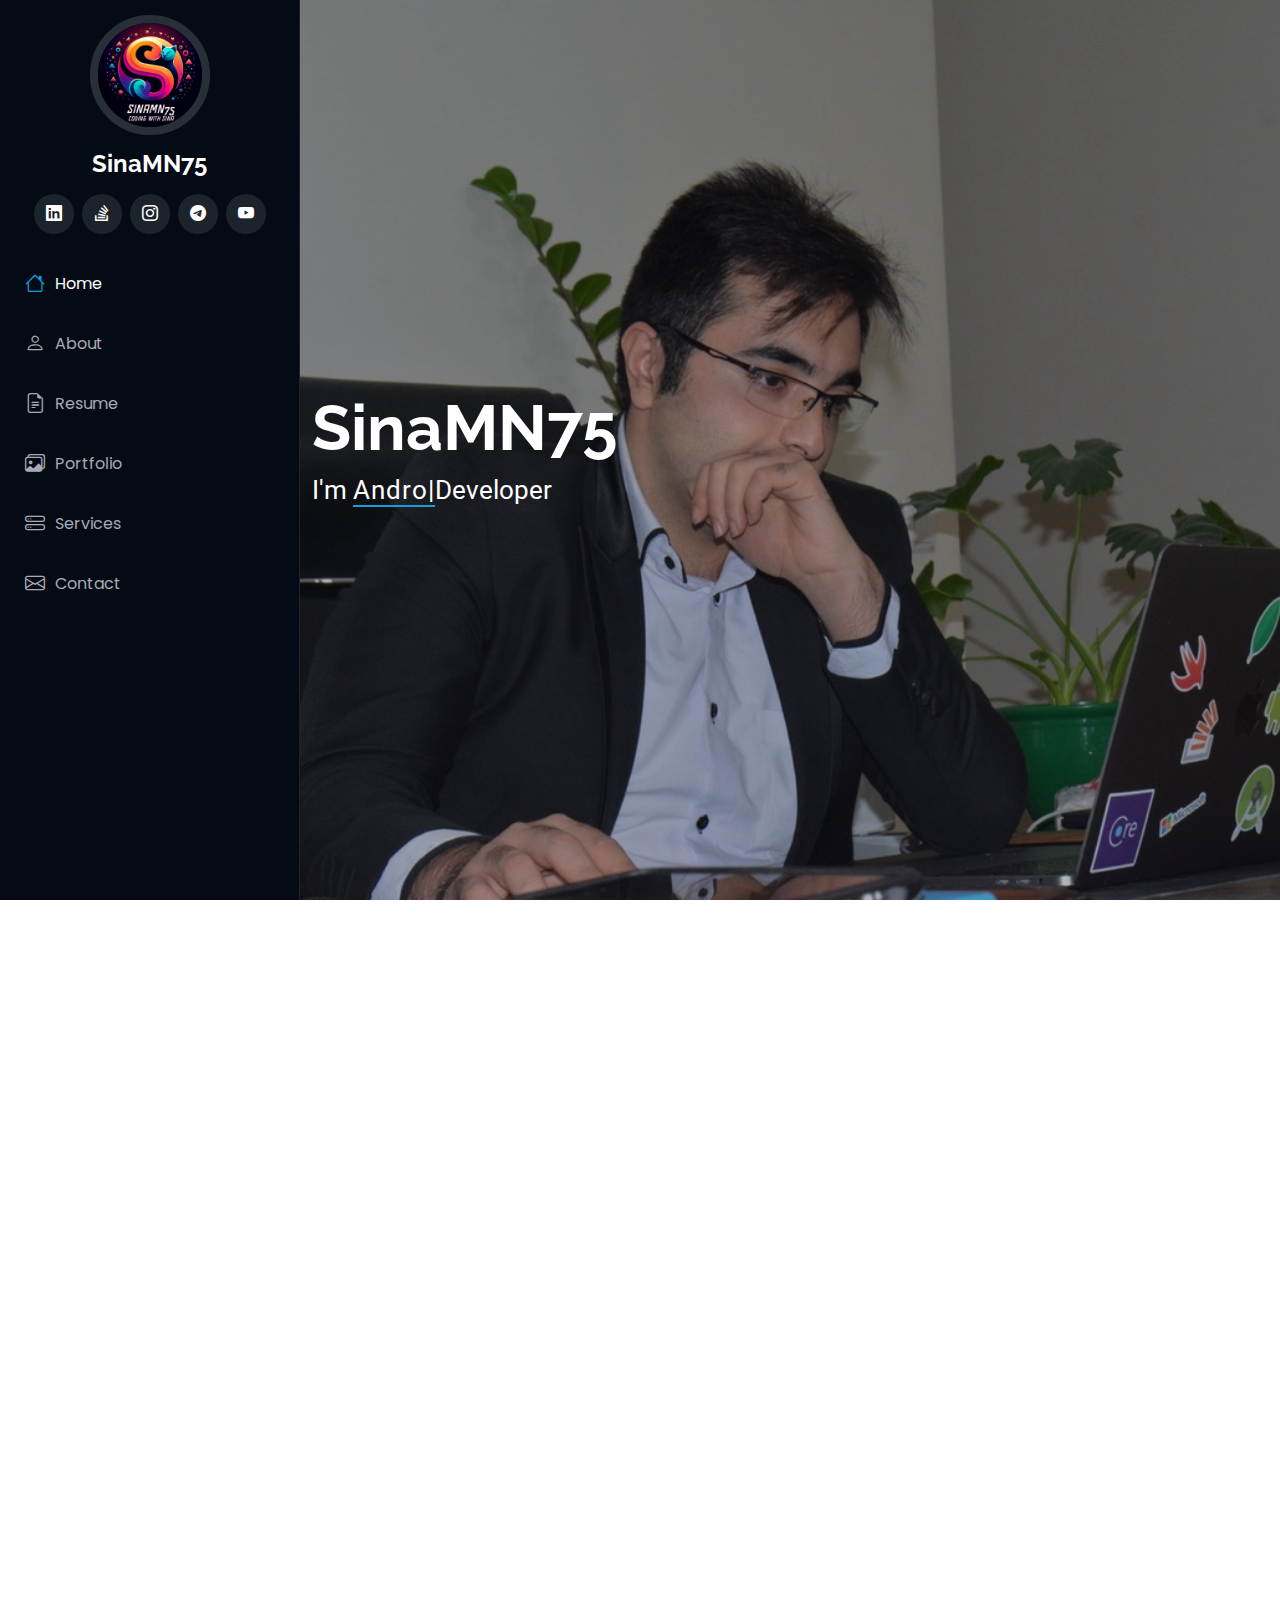
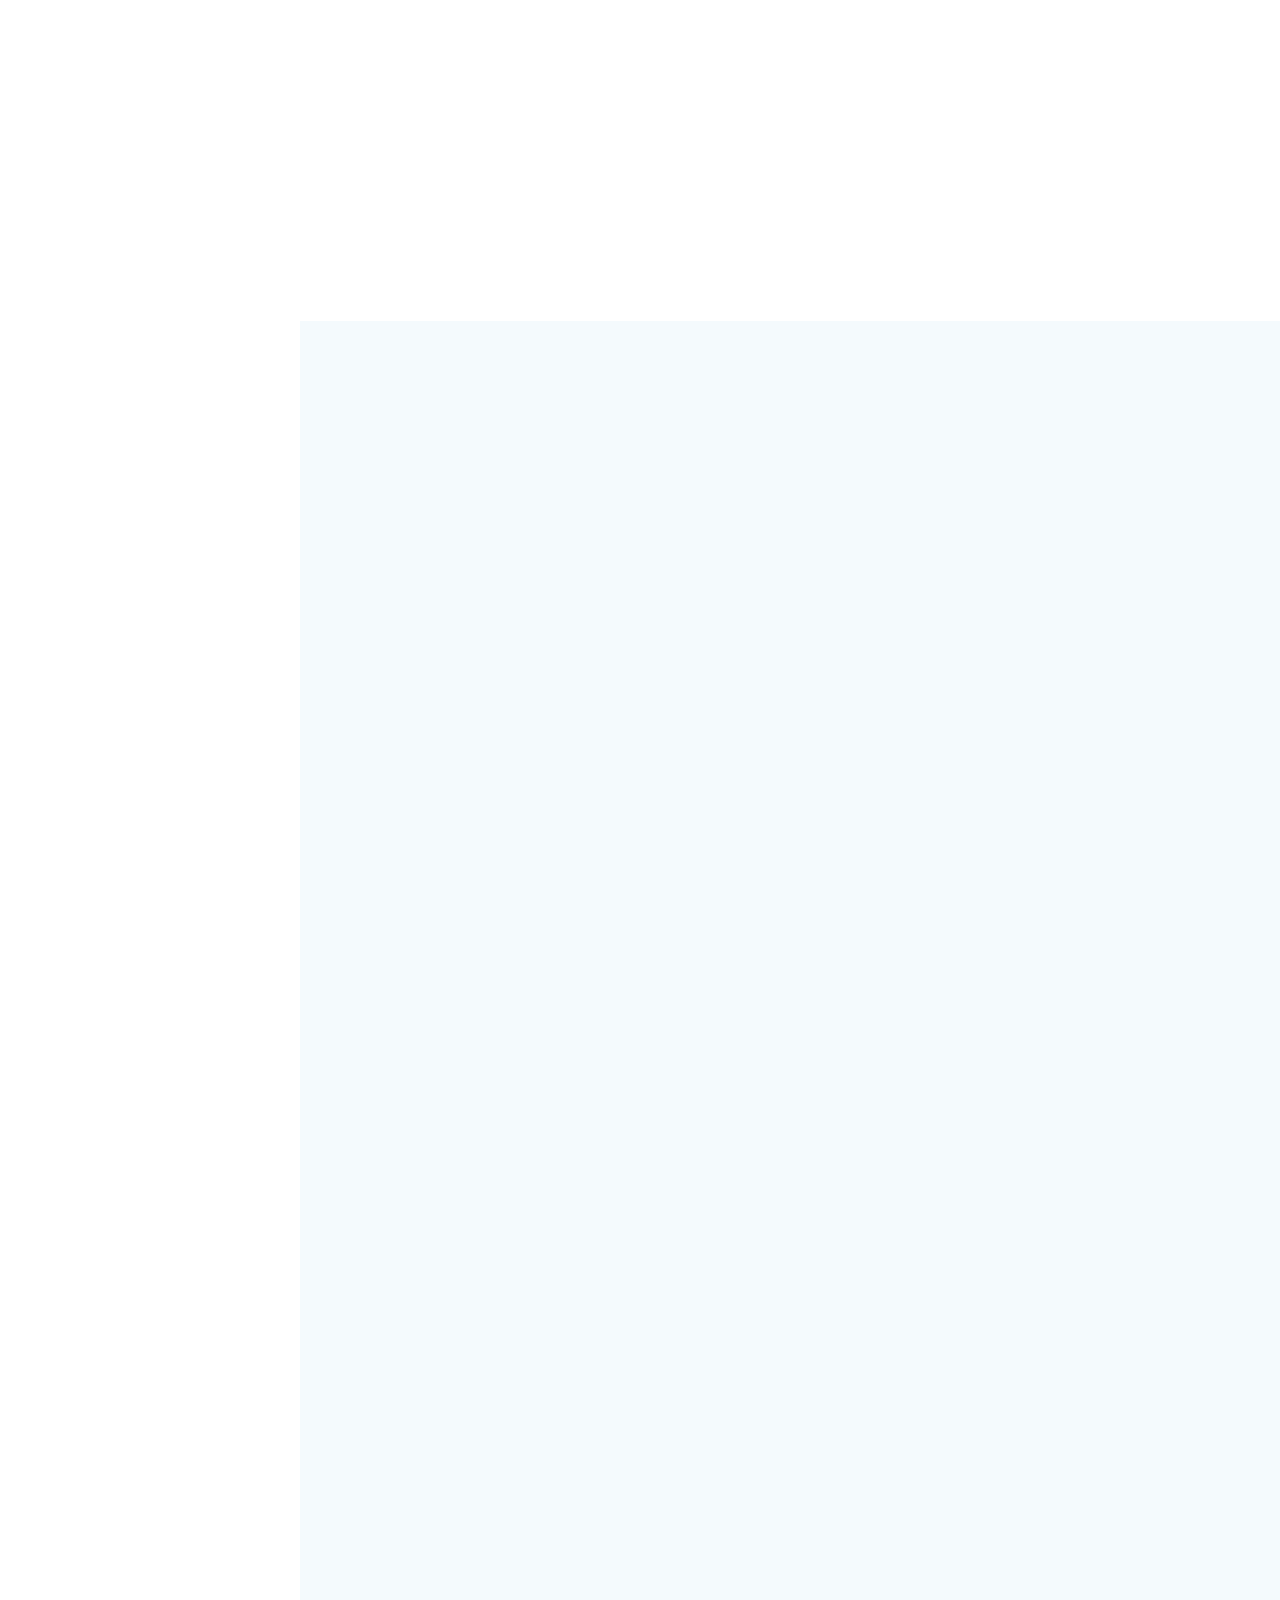
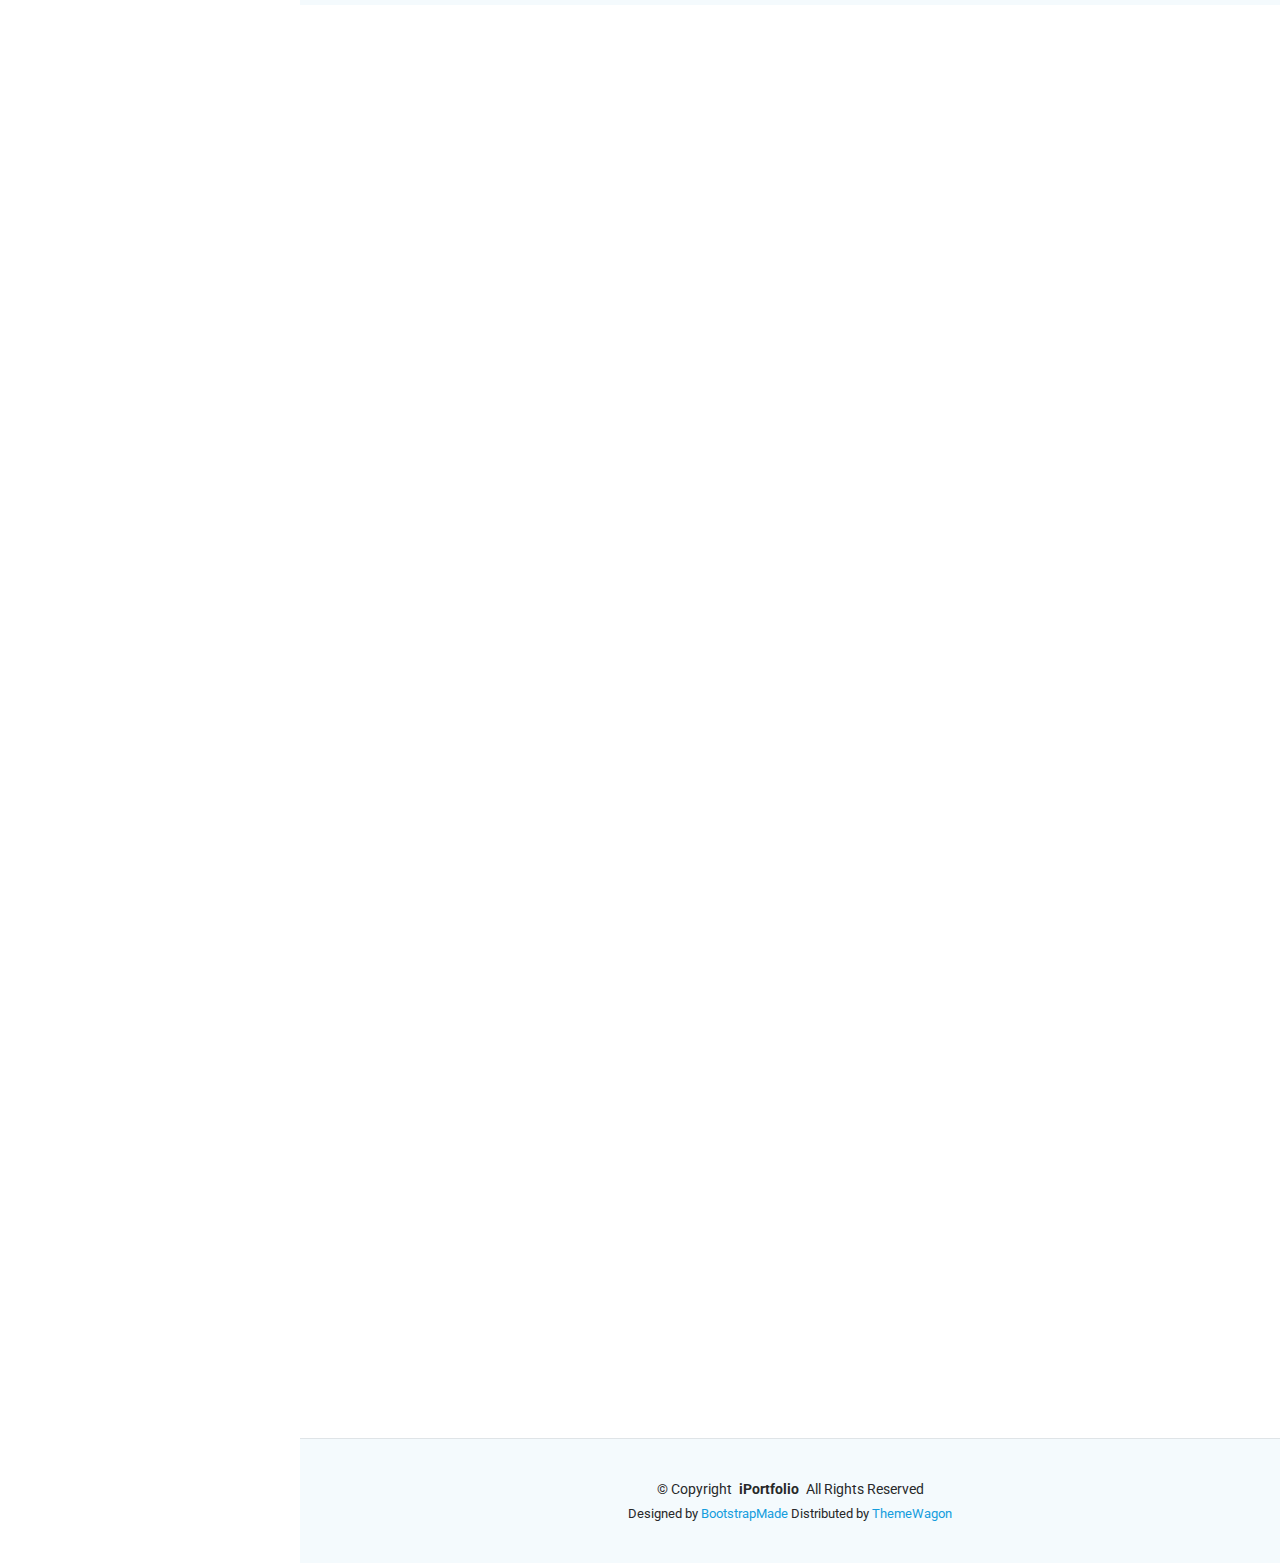
<file: index.html>
<!DOCTYPE html>
<html lang="en">

<head>
    <meta charset="utf-8">
    <meta content="width=device-width, initial-scale=1.0" name="viewport">
    <title>Index - iPortfolio Bootstrap Template</title>
    <meta content="" name="description">
    <meta content="" name="keywords">
    <link href="assets/img/my-profile-img.png" rel="icon">
    <link href="assets/img/my-profile-img.png" rel="apple-touch-icon">
    <link href="https://fonts.googleapis.com" rel="preconnect">
    <link href="https://fonts.gstatic.com" rel="preconnect" crossorigin>
    <link href="https://fonts.googleapis.com/css2?family=Roboto:ital,wght@0,100;0,300;0,400;0,500;0,700;0,900;1,100;1,300;1,400;1,500;1,700;1,900&family=Poppins:ital,wght@0,100;0,200;0,300;0,400;0,500;0,600;0,700;0,800;0,900;1,100;1,200;1,300;1,400;1,500;1,600;1,700;1,800;1,900&family=Raleway:ital,wght@0,100;0,200;0,300;0,400;0,500;0,600;0,700;0,800;0,900;1,100;1,200;1,300;1,400;1,500;1,600;1,700;1,800;1,900&display=swap" rel="stylesheet">
    <link href="assets/vendor/bootstrap/css/bootstrap.min.css" rel="stylesheet">
    <link href="assets/vendor/bootstrap-icons/bootstrap-icons.css" rel="stylesheet">
    <link href="assets/vendor/aos/aos.css" rel="stylesheet">
    <link href="assets/vendor/glightbox/css/glightbox.min.css" rel="stylesheet">
    <link href="assets/vendor/swiper/swiper-bundle.min.css" rel="stylesheet">
    <link href="assets/css/main.css" rel="stylesheet">
</head>

<body class="index-page">

<header id="header" class="header dark-background d-flex flex-column">
    <i class="header-toggle d-xl-none bi bi-list"></i>

    <div class="profile-img">
        <img src="assets/img/my-profile-img.png" alt="" class="img-fluid rounded-circle">
    </div>

    <a href="index.html" class="logo d-flex align-items-center justify-content-center">
        <h1 class="sitename">SinaMN75</h1>
    </a>

    <div class="social-links text-center">
        <a href="https://ir.linkedin.com/in/sinamn75"><i class="bi bi-linkedin"></i></a>
        <a href="https://stackoverflow.com/users/8940630/sinamn75"><i class="bi bi-stack-overflow"></i></a>
        <a href="https://www.instagram.com/sinamn75"><i class="bi bi-instagram"></i></a>
        <a href="http://www.telegram.me/SinaMN75"><i class="bi bi-telegram"></i></a>
        <a href="https://www.youtube.com/@SinaMN75"><i class="bi bi-youtube"></i></a>
    </div>

    <nav id="navmenu" class="navmenu">
        <ul>
            <li><a href="#hero" class="active"><i class="bi bi-house navicon"></i>Home</a></li>
            <li><a href="#about"><i class="bi bi-person navicon"></i> About</a></li>
            <li><a href="#resume"><i class="bi bi-file-earmark-text navicon"></i> Resume</a></li>
            <li><a href="#portfolio"><i class="bi bi-images navicon"></i> Portfolio</a></li>
            <li><a href="#services"><i class="bi bi-hdd-stack navicon"></i> Services</a></li>
            <li><a href="#contact"><i class="bi bi-envelope navicon"></i> Contact</a></li>
        </ul>
    </nav>

</header>

<main class="main">

    <!-- Hero Section -->
    <section id="hero" class="hero section dark-background">

        <img src="assets/img/hero-bg.jpeg" alt="" data-aos="fade-in" class="">

        <div class="container" data-aos="fade-up" data-aos-delay="100">
            <h2>SinaMN75</h2>
            <p>I'm <span class="typed" data-typed-items="Android, iOS, ASP.NET, PWA, Backend, Flutter"></span><span
                    class="typed-cursor typed-cursor--blink" aria-hidden="true"></span><span
                    class="typed-cursor typed-cursor--blink" aria-hidden="true"></span>Developer</p>
        </div>

    </section><!-- /Hero Section -->

    <!-- About Section -->
    <section id="about" class="about section">

        <!-- Section Title -->
        <div class="container section-title" data-aos="fade-up">
            <h2>About</h2>
            <p>I'm Sina M. Nouri, Software Developer since 2017, Started off from Native Android and IOS Development
                with Java, Kotlin and Swift. Switched to Flutter in 2020 and also experienced in Backend Development
                with ASP.NET.</p>
        </div><!-- End Section Title -->

        <div class="container" data-aos="fade-up" data-aos-delay="100">

            <div class="row gy-4 justify-content-center">
                <div class="col-lg-4">
                    <img src="assets/img/sinamn75.jpeg" class="img-fluid" alt="">
                </div>
                <div class="col-lg-8 content">
                    <h2>Software Developer</h2>
                    <p class="fst-italic py-3">
                        Lorem ipsum dolor sit amet, consectetur adipiscing elit, sed do eiusmod tempor incididunt ut
                        labore et dolore
                        magna aliqua.
                    </p>
                    <div class="row">
                        <div class="col-lg-6">
                            <ul>
                                <li><i class="bi bi-chevron-right"></i> <strong>Birthday:</strong>
                                    <span>21 July 1996</span></li>
                                <li><i class="bi bi-chevron-right"></i> <strong>Website:</strong>
                                    <span>www.sinamn75.com</span></li>
                                <li><i class="bi bi-chevron-right"></i> <strong>Phone:</strong>
                                    <span>+98 935 190 2721</span></li>
                                <li><i class="bi bi-chevron-right"></i> <strong>City:</strong> <span>Tehran, Iran</span>
                                </li>
                            </ul>
                        </div>
                        <div class="col-lg-6">
                            <ul>
                                <li><i class="bi bi-chevron-right"></i> <strong>Age:</strong> <span>30</span></li>
                                <li><i class="bi bi-chevron-right"></i> <strong>Degree:</strong> <span>Master</span>
                                </li>
                                <li><i class="bi bi-chevron-right"></i> <strong>Email:</strong>
                                    <span>sinamn75@gmail.com</span></li>
                                <li><i class="bi bi-chevron-right"></i> <strong>Freelance:</strong>
                                    <span>Available</span></li>
                            </ul>
                        </div>
                    </div>
                    <p class="py-3">
                        Officiis eligendi itaque labore et dolorum mollitia officiis optio vero. Quisquam sunt adipisci
                        omnis et ut. Nulla accusantium dolor incidunt officia tempore. Et eius omnis.
                        Cupiditate ut dicta maxime officiis quidem quia. Sed et consectetur qui quia repellendus itaque
                        neque.
                    </p>
                </div>
            </div>

        </div>

    </section><!-- /About Section -->

    <!-- Stats Section -->
    <section id="stats" class="stats section">

        <div class="container" data-aos="fade-up" data-aos-delay="100">

            <div class="row gy-4">

                <div class="col-lg-3 col-md-6">
                    <div class="stats-item">
                        <i class="bi bi-emoji-smile"></i>
                        <span data-purecounter-start="0" data-purecounter-end="232" data-purecounter-duration="1"
                              class="purecounter"></span>
                        <p><strong>Happy Clients</strong> <span>Over 20</span></p>
                    </div>
                </div><!-- End Stats Item -->

                <div class="col-lg-3 col-md-6">
                    <div class="stats-item">
                        <i class="bi bi-journal-richtext"></i>
                        <span data-purecounter-start="0" data-purecounter-end="521" data-purecounter-duration="1"
                              class="purecounter"></span>
                        <p><strong>Projects</strong> <span>Over 35</span></p>
                    </div>
                </div><!-- End Stats Item -->

                <div class="col-lg-3 col-md-6">
                    <div class="stats-item">
                        <i class="bi bi-headset"></i>
                        <span data-purecounter-start="0" data-purecounter-end="1453" data-purecounter-duration="1"
                              class="purecounter"></span>
                        <p><strong>Years of Experience</strong> <span>Over 8</span></p>
                    </div>
                </div><!-- End Stats Item -->

                <div class="col-lg-3 col-md-6">
                    <div class="stats-item">
                        <i class="bi bi-people"></i>
                        <span data-purecounter-start="0" data-purecounter-end="32" data-purecounter-duration="1"
                              class="purecounter"></span>
                        <p><strong>Hard Workers</strong> <span>rerum asperiores dolor</span></p>
                    </div>
                </div><!-- End Stats Item -->
            </div>
        </div>
    </section><!-- /Stats Section -->

    <!-- Skills Section -->
    <section id="skills" class="skills section light-background">

        <!-- Section Title -->
        <div class="container section-title" data-aos="fade-up">
            <h2>Skills</h2>
            <p>All the things I master over the years</p>
        </div><!-- End Section Title -->

        <div class="container" data-aos="fade-up" data-aos-delay="100">
            <div class="row skills-content skills-animation">
                <div class="col-lg-6">
                    <div class="progress">
                        <span class="skill"><span>Flutter, Dart</span> <i class="val">100%</i></span>
                        <div class="progress-bar-wrap">
                            <div class="progress-bar" role="progressbar" aria-valuenow="100" aria-valuemin="0"
                                 aria-valuemax="100"></div>
                        </div>
                    </div><!-- End Skills Item -->

                    <div class="progress">
                        <span class="skill"><span>Android, Java, Kotlin, Compose</span> <i class="val">80%</i></span>
                        <div class="progress-bar-wrap">
                            <div class="progress-bar" role="progressbar" aria-valuenow="80" aria-valuemin="0"
                                 aria-valuemax="100"></div>
                        </div>
                    </div><!-- End Skills Item -->

                    <div class="progress">
                        <span class="skill"><span>ASP.NET, C#, EF</span> <i class="val">70%</i></span>
                        <div class="progress-bar-wrap">
                            <div class="progress-bar" role="progressbar" aria-valuenow="70" aria-valuemin="0"
                                 aria-valuemax="100"></div>
                        </div>
                    </div><!-- End Skills Item -->
                </div>

                <div class="col-lg-6">
                    <div class="progress">
                        <span class="skill"><span>Linux, Nginx, Server, Devops</span> <i class="val">60%</i></span>
                        <div class="progress-bar-wrap">
                            <div class="progress-bar" role="progressbar" aria-valuenow="60" aria-valuemin="0"
                                 aria-valuemax="100"></div>
                        </div>
                    </div><!-- End Skills Item -->

                    <div class="progress">
                        <span class="skill"><span>Database, PostgresSql, SqlServer</span> <i class="val">60%</i></span>
                        <div class="progress-bar-wrap">
                            <div class="progress-bar" role="progressbar" aria-valuenow="60" aria-valuemin="0"
                                 aria-valuemax="100"></div>
                        </div>
                    </div><!-- End Skills Item -->

                    <div class="progress">
                        <span class="skill"><span>iOS, Swift</span> <i class="val">40%</i></span>
                        <div class="progress-bar-wrap">
                            <div class="progress-bar" role="progressbar" aria-valuenow="40" aria-valuemin="0"
                                 aria-valuemax="100"></div>
                        </div>
                    </div><!-- End Skills Item -->

                </div>
            </div>
        </div>

    </section><!-- /Skills Section -->

    <!-- Resume Section -->
    <section id="resume" class="resume section">

        <!-- Section Title -->
        <div class="container section-title" data-aos="fade-up">
            <h2>Resume</h2>
            <p>I worked for many Companies and Startups Over the years.</p>
        </div><!-- End Section Title -->

        <div class="container">
            <div class="row">

                <div class="col-lg-6" data-aos="fade-up" data-aos-delay="100">
                    <div class="resume-item pb-0">
                        <h4>ClassGram</h4>
                        <h5>2017 - 2018</h5>
                        <p><em>Innovative and deadline-driven Graphic Designer with 3+ years of experience designing and
                            developing user-centered digital/print marketing material from initial concept to final,
                            polished deliverable.</em></p>
                        <ul>
                            <li>Java / Android</li>
                        </ul>
                    </div><!-- Edn Resume Item -->

                    <div class="resume-item">
                        <h4>Golden File</h4>
                        <h5>2017 - 2018</h5>
                        <p><em>Rochester Institute of Technology, Rochester, NY</em></p>
                        <ul>
                            <li>Kotlin / Android</li>
                            <li>Swift / iOS</li>
                        </ul>
                    </div><!-- Edn Resume Item -->

                    <div class="resume-item">
                        <h4>Bachelor of Fine Arts &amp; Graphic Design</h4>
                        <h5>2010 - 2014</h5>
                        <p><em>Rochester Institute of Technology, Rochester, NY</em></p>
                        <p>Quia nobis sequi est occaecati aut. Repudiandae et iusto quae reiciendis et quis Eius vel
                            ratione eius unde vitae rerum voluptates asperiores voluptatem Earum molestiae consequatur
                            neque etlon sader mart dila</p>
                    </div><!-- Edn Resume Item -->

                </div>

                <div class="col-lg-6" data-aos="fade-up" data-aos-delay="200">
                    <h3 class="resume-title">Professional Experience</h3>
                    <div class="resume-item">
                        <h4>Senior graphic design specialist</h4>
                        <h5>2019 - Present</h5>
                        <p><em>Experion, New York, NY </em></p>
                        <ul>
                            <li>Lead in the design, development, and implementation of the graphic, layout, and
                                production communication materials
                            </li>
                            <li>Delegate tasks to the 7 members of the design team and provide counsel on all aspects of
                                the project.
                            </li>
                            <li>Supervise the assessment of all graphic materials in order to ensure quality and
                                accuracy of the design
                            </li>
                            <li>Oversee the efficient use of production project budgets ranging from $2,000 - $25,000
                            </li>
                        </ul>
                    </div><!-- Edn Resume Item -->

                    <div class="resume-item">
                        <h4>Graphic design specialist</h4>
                        <h5>2017 - 2018</h5>
                        <p><em>Stepping Stone Advertising, New York, NY</em></p>
                        <ul>
                            <li>Developed numerous marketing programs (logos, brochures,infographics, presentations, and
                                advertisements).
                            </li>
                            <li>Managed up to 5 projects or tasks at a given time while under pressure</li>
                            <li>Recommended and consulted with clients on the most appropriate graphic design</li>
                            <li>Created 4+ design presentations and proposals a month for clients and account managers
                            </li>
                        </ul>
                    </div><!-- Edn Resume Item -->

                </div>

            </div>

        </div>

    </section><!-- /Resume Section -->

    <!-- Portfolio Section -->
    <section id="portfolio" class="portfolio section light-background">

        <!-- Section Title -->
        <div class="container section-title" data-aos="fade-up">
            <h2>Portfolio</h2>
            <p>Magnam dolores commodi suscipit. Necessitatibus eius consequatur ex aliquid fuga eum quidem. Sit sint
                consectetur velit. Quisquam quos quisquam cupiditate. Et nemo qui impedit suscipit alias ea. Quia fugiat
                sit in iste officiis commodi quidem hic quas.</p>
        </div><!-- End Section Title -->

        <div class="container">

            <div class="isotope-layout" data-default-filter="*" data-layout="masonry" data-sort="original-order">
                <div class="row gy-4 isotope-container" data-aos="fade-up" data-aos-delay="200">
                    <div class="col-lg-4 col-md-6 portfolio-item isotope-item"
                         style="margin-bottom: 20px;">
                        <div class="portfolio-content h-100" style="text-align: center;">
                            <img src="assets/img/portfolio/classgram.jpg" class="img-fluid" alt="ClassGram"
                                 style="display: block; margin: 0 auto;">
                            <div class="portfolio-info" style="padding: 15px;">
                                <h4 style="margin: 0;">ClassGram</h4>
                                <p>An App for connecting Students, Teachers and Families<</p>
                                <a href="https://cafebazaar.ir/app/co.app_tech.hamkelasi" title="More Details"
                                   class="details-link" style="text-decoration: none;">
                                    <i class="bi bi-link-45deg"></i>
                                </a>
                            </div>
                        </div>
                    </div>

                    <div class="col-lg-4 col-md-6 portfolio-item isotope-item"
                         style="margin-bottom: 20px;">
                        <div class="portfolio-content h-100" style="text-align: center;">
                            <img src="assets/img/portfolio/goldenfile.png" class="img-fluid" alt="GoldenFile"
                                 style="display: block; margin: 0 auto;">
                            <div class="portfolio-info" style="padding: 15px;">
                                <h4>GoldenFile</h4>
                                <p>Lorem ipsum, dolor sit amet consectetur</p>
                                <a href="https://cafebazaar.ir/app/ir.goldenfile" title="More Details"
                                   class="details-link" style="text-decoration: none;">
                                    <i class="bi bi-link-45deg"></i>
                                </a>
                            </div>
                        </div>
                    </div>

                    <div class="col-lg-4 col-md-6 portfolio-item isotope-item"
                         style="margin-bottom: 20px;">
                        <div class="portfolio-content h-100" style="text-align: center;">
                            <img src="assets/img/portfolio/pulsepay.png" class="img-fluid" alt="GoldenFile"
                                 style="display: block; margin: 0 auto;">
                            <div class="portfolio-info" style="padding: 15px;">
                                <h4 style="margin: 0;">GoldenFile</h4>
                                <p>Micro Payment application with blockchain</p>
                                <a href="https://micropulsepay.com" title="More Details"
                                   class="details-link" style="text-decoration: none;">
                                    <i class="bi bi-link-45deg"></i>
                                </a>
                            </div>
                        </div>
                    </div>

                    <div class="col-lg-4 col-md-6 portfolio-item isotope-item"
                         style="margin-bottom: 20px;">
                        <div class="portfolio-content h-100" style="text-align: center;">
                            <img src="assets/img/portfolio/avreen.png" class="img-fluid" alt="GoldenFile"
                                 style="display: block; margin: 0 auto;">
                            <div class="portfolio-info" style="padding: 15px;">
                                <h4 style="margin: 0;">Avreen</h4>
                                <p>Payment Systems & BPMS</p>

                                <a href="https://avreenco.com/" title="More Details"
                                   class="details-link" style="text-decoration: none;">
                                    <i class="bi bi-link-45deg"></i>
                                </a>
                            </div>
                        </div>
                    </div>

                    <div class="col-lg-4 col-md-6 portfolio-item isotope-item"
                         style="margin-bottom: 20px;">
                        <div class="portfolio-content h-100" style="text-align: center;">
                            <img src="assets/img/portfolio/pulseware.png" class="img-fluid" alt="GoldenFile"
                                 style="display: block; margin: 0 auto;">
                            <div class="portfolio-info" style="padding: 15px;">
                                <h4 style="margin: 0;">Pulseware</h4>
                                <p>ATM Management System</p>
                                <a href="https://www.pulseware.ir/" title="More Details"
                                   class="details-link" style="text-decoration: none;">
                                    <i class="bi bi-link-45deg"></i>
                                </a>
                            </div>
                        </div>
                    </div>

                    <div class="col-lg-4 col-md-6 portfolio-item isotope-item"
                         style="margin-bottom: 20px;">
                        <div class="portfolio-content h-100" style="text-align: center;">
                            <img src="assets/img/portfolio/tarotamiz.png" class="img-fluid" alt="GoldenFile"
                                 style="display: block; margin: 0 auto;">
                            <div class="portfolio-info" style="padding: 15px;">
                                <h4 style="margin: 0;">Tarotamiz</h4>
                                <p>Online Laundry</p>

                                <a href="https://cafebazaar.ir/app/app.tarotamiz.android?l=en" title="More Details"
                                   class="details-link" style="text-decoration: none;">
                                    <i class="bi bi-link-45deg"></i>
                                </a>
                            </div>
                        </div>
                    </div>

                    <div class="col-lg-4 col-md-6 portfolio-item isotope-item"
                         style="margin-bottom: 20px;">
                        <div class="portfolio-content h-100" style="text-align: center;">
                            <img src="assets/img/portfolio/scimed.png" class="img-fluid" alt="GoldenFile"
                                 style="display: block; margin: 0 auto;">
                            <div class="portfolio-info" style="padding: 15px;">
                                <h4 style="margin: 0;">GoldenFile</h4>
                                <p>Lorem ipsum, dolor sit amet consectetur</p>

                                <a href="https://scimedpro.com/" title="More Details"
                                   class="details-link" style="text-decoration: none;">
                                    <i class="bi bi-link-45deg"></i>
                                </a>
                            </div>
                        </div>
                    </div>

                    <div class="col-lg-4 col-md-6 portfolio-item isotope-item"
                         style="margin-bottom: 20px;">
                        <div class="portfolio-content h-100" style="text-align: center;">
                            <img src="assets/img/portfolio/gitikala.png" class="img-fluid" alt="GoldenFile"
                                 style="display: block; margin: 0 auto;">
                            <div class="portfolio-info" style="padding: 15px;">
                                <h4 style="margin: 0;">Gitikala</h4>
                                <p>Lorem ipsum, dolor sit amet consectetur</p>

                                <a href="https://gitikala.com/#/" title="More Details"
                                   class="details-link" style="text-decoration: none;">
                                    <i class="bi bi-link-45deg"></i>
                                </a>
                            </div>
                        </div>
                    </div>
                </div><!-- End Portfolio Container -->
            </div>
        </div>

    </section><!-- /Portfolio Section -->

    <!-- Services Section -->
    <section id="services" class="services section">

        <!-- Section Title -->
        <div class="container section-title" data-aos="fade-up">
            <h2>Services</h2>
        </div><!-- End Section Title -->

        <div class="container">
            <div class="row gy-4">
                <div class="col-lg-4 col-md-6 service-item d-flex" data-aos="fade-up" data-aos-delay="100">
                    <div class="icon flex-shrink-0"><i class="bi bi-android2"></i></div>
                    <div>
                        <h4 class="title">Android App Development</h4>
                        <p class="description">Android App Development using latest technologies available like Compose and Flutter</p>
                    </div>
                </div>

                <div class="col-lg-4 col-md-6 service-item d-flex" data-aos="fade-up" data-aos-delay="200">
                    <div class="icon flex-shrink-0"><i class="bi bi-phone-fill"></i></div>
                    <div>
                        <h4 class="title">Cross-Platform App Development</h4>
                        <p class="description">Cross-Platform App Development using latest Flutter Framework on Android, iOS, Web and Desktop</p>
                    </div>
                </div>

                <div class="col-lg-4 col-md-6 service-item d-flex" data-aos="fade-up" data-aos-delay="300">
                    <div class="icon flex-shrink-0"><i class="bi bi-server"></i></div>
                    <div>
                        <h4 class="title">Backend Development</h4>
                        <p class="description">Backend Development using latest ASP.NET Core and PostgresSql or SQL Server</p>
                    </div>
                </div>

                <div class="col-lg-4 col-md-6 service-item d-flex" data-aos="fade-up" data-aos-delay="400">
                    <div class="icon flex-shrink-0"><i class="bi bi-database"></i></div>
                    <div>
                        <h4 class="title">Basic Devops</h4>
                        <p class="description">Basic Devops with Linux, Docker, Github Actions, AAPanel, Nginx...</p>
                    </div>
                </div>

                <div class="col-lg-4 col-md-6 service-item d-flex" data-aos="fade-up" data-aos-delay="500">
                    <div class="icon flex-shrink-0"><i class="bi bi-brightness-high"></i></div>
                    <div>
                        <h4 class="title">Database</h4>
                        <p class="description">Postgres Database Management</p>
                    </div>
                </div>

                <div class="col-lg-4 col-md-6 service-item d-flex" data-aos="fade-up" data-aos-delay="600">
                    <div class="icon flex-shrink-0"><i class="bi bi-calendar4-week"></i></div>
                    <div>
                        <h4 class="title">Full-Stack App Development</h4>
                        <p class="description">Full-Stack App Development from Zero to 100</p>
                    </div>
                </div>
            </div>
        </div>
    </section>

<!--    <section id="testimonials" class="testimonials section light-background">-->
<!--        &lt;!&ndash; Section Title &ndash;&gt;-->
<!--        <div class="container section-title" data-aos="fade-up">-->
<!--            <h2>Testimonials</h2>-->
<!--            <p>Necessitatibus eius consequatur ex aliquid fuga eum quidem sint consectetur velit</p>-->
<!--        </div>&lt;!&ndash; End Section Title &ndash;&gt;-->

<!--        <div class="container" data-aos="fade-up" data-aos-delay="100">-->

<!--            <div class="swiper init-swiper">-->
<!--                <script type="application/json" class="swiper-config">-->
<!--                    {-->
<!--                        "loop": true,-->
<!--                        "speed": 600,-->
<!--                        "autoplay": {-->
<!--                            "delay": 5000-->
<!--                        },-->
<!--                        "slidesPerView": "auto",-->
<!--                        "pagination": {-->
<!--                            "el": ".swiper-pagination",-->
<!--                            "type": "bullets",-->
<!--                            "clickable": true-->
<!--                        },-->
<!--                        "breakpoints": {-->
<!--                            "320": {-->
<!--                                "slidesPerView": 1,-->
<!--                                "spaceBetween": 40-->
<!--                            },-->
<!--                            "1200": {-->
<!--                                "slidesPerView": 3,-->
<!--                                "spaceBetween": 1-->
<!--                            }-->
<!--                        }-->
<!--                    }-->
<!--                </script>-->
<!--                <div class="swiper-wrapper">-->

<!--                    <div class="swiper-slide">-->
<!--                        <div class="testimonial-item">-->
<!--                            <p>-->
<!--                                <i class="bi bi-quote quote-icon-left"></i>-->
<!--                                <span>Proin iaculis purus consequat sem cure digni ssim donec porttitora entum suscipit rhoncus. Accusantium quam, ultricies eget id, aliquam eget nibh et. Maecen aliquam, risus at semper.</span>-->
<!--                                <i class="bi bi-quote quote-icon-right"></i>-->
<!--                            </p>-->
<!--                            <img src="assets/img/testimonials/testimonials-1.jpg" class="testimonial-img" alt="">-->
<!--                            <h3>Saul Goodman</h3>-->
<!--                            <h4>Ceo &amp; Founder</h4>-->
<!--                        </div>-->
<!--                    </div>&lt;!&ndash; End testimonial item &ndash;&gt;-->

<!--                    <div class="swiper-slide">-->
<!--                        <div class="testimonial-item">-->
<!--                            <p>-->
<!--                                <i class="bi bi-quote quote-icon-left"></i>-->
<!--                                <span>Export tempor illum tamen malis malis eram quae irure esse labore quem cillum quid malis quorum velit fore eram velit sunt aliqua noster fugiat irure amet legam anim culpa.</span>-->
<!--                                <i class="bi bi-quote quote-icon-right"></i>-->
<!--                            </p>-->
<!--                            <img src="assets/img/testimonials/testimonials-2.jpg" class="testimonial-img" alt="">-->
<!--                            <h3>Sara Wilsson</h3>-->
<!--                            <h4>Designer</h4>-->
<!--                        </div>-->
<!--                    </div>&lt;!&ndash; End testimonial item &ndash;&gt;-->

<!--                    <div class="swiper-slide">-->
<!--                        <div class="testimonial-item">-->
<!--                            <p>-->
<!--                                <i class="bi bi-quote quote-icon-left"></i>-->
<!--                                <span>Enim nisi quem export duis labore cillum quae magna enim sint quorum nulla quem veniam duis minim tempor labore quem eram duis noster aute amet eram fore quis sint minim.</span>-->
<!--                                <i class="bi bi-quote quote-icon-right"></i>-->
<!--                            </p>-->
<!--                            <img src="assets/img/testimonials/testimonials-3.jpg" class="testimonial-img" alt="">-->
<!--                            <h3>Jena Karlis</h3>-->
<!--                            <h4>Store Owner</h4>-->
<!--                        </div>-->
<!--                    </div>&lt;!&ndash; End testimonial item &ndash;&gt;-->

<!--                    <div class="swiper-slide">-->
<!--                        <div class="testimonial-item">-->
<!--                            <p>-->
<!--                                <i class="bi bi-quote quote-icon-left"></i>-->
<!--                                <span>Fugiat enim eram quae cillum dolore dolor amet nulla culpa multos export minim fugiat dolor enim duis veniam ipsum anim magna sunt elit fore quem dolore labore illum veniam.</span>-->
<!--                                <i class="bi bi-quote quote-icon-right"></i>-->
<!--                            </p>-->
<!--                            <img src="assets/img/testimonials/testimonials-4.jpg" class="testimonial-img" alt="">-->
<!--                            <h3>Matt Brandon</h3>-->
<!--                            <h4>Freelancer</h4>-->
<!--                        </div>-->
<!--                    </div>&lt;!&ndash; End testimonial item &ndash;&gt;-->

<!--                    <div class="swiper-slide">-->
<!--                        <div class="testimonial-item">-->
<!--                            <p>-->
<!--                                <i class="bi bi-quote quote-icon-left"></i>-->
<!--                                <span>Quis quorum aliqua sint quem legam fore sunt eram irure aliqua veniam tempor noster veniam sunt culpa nulla illum cillum fugiat legam esse veniam culpa fore nisi cillum quid.</span>-->
<!--                                <i class="bi bi-quote quote-icon-right"></i>-->
<!--                            </p>-->
<!--                            <img src="assets/img/testimonials/testimonials-5.jpg" class="testimonial-img" alt="">-->
<!--                            <h3>John Larson</h3>-->
<!--                            <h4>Entrepreneur</h4>-->
<!--                        </div>-->
<!--                    </div>&lt;!&ndash; End testimonial item &ndash;&gt;-->
<!--                </div>-->
<!--                <div class="swiper-pagination"></div>-->
<!--            </div>-->
<!--        </div>-->
<!--    </section>-->

    <!-- Contact Section -->
    <section id="contact" class="contact section">

        <!-- Section Title -->
        <div class="container section-title" data-aos="fade-up">
            <h2>Contact</h2>
            <p>Got any awesome project, Contact Me</p>
        </div><!-- End Section Title -->

        <div class="container" data-aos="fade-up" data-aos-delay="100">

            <div class="row gy-4">

                <div class="col-lg-5">

                    <div class="info-wrap">
                        <div class="info-item d-flex" data-aos="fade-up" data-aos-delay="200">
                            <i class="bi bi-geo-alt flex-shrink-0"></i>
                            <div>
                                <h3>Address</h3>
                                <p>Iran - Tehran - TehranSar</p>
                            </div>
                        </div><!-- End Info Item -->

                        <div class="info-item d-flex" data-aos="fade-up" data-aos-delay="300">
                            <i class="bi bi-telephone flex-shrink-0"></i>
                            <div>
                                <h3>Call Me</h3>
                                <p>+98935 190 2721</p>
                            </div>
                        </div><!-- End Info Item -->

                        <div class="info-item d-flex" data-aos="fade-up" data-aos-delay="400">
                            <i class="bi bi-envelope flex-shrink-0"></i>
                            <div>
                                <h3>Email Me</h3>
                                <p>sinamn75@gmail.com</p>
                            </div>
                        </div><!-- End Info Item -->
                        <iframe src="https://maps.google.com/maps?width=600&amp;height=400&amp;hl=en&amp;q=Tehransar&amp;t=&amp;z=14&amp;ie=UTF8&amp;iwloc=B&amp;output=embed"
                                frameborder="0" style="border:0; width: 100%; height: 270px;" allowfullscreen=""
                                loading="lazy" referrerpolicy="no-referrer-when-downgrade"></iframe>
                    </div>
                </div>
            </div>
        </div>
    </section><!-- /Contact Section -->
</main>

<footer id="footer" class="footer position-relative light-background">

    <div class="container">
        <div class="copyright text-center ">
            <p>© <span>Copyright</span> <strong class="px-1 sitename">iPortfolio</strong>
                <span>All Rights Reserved</span></p>
        </div>
        <div class="credits">
            <!-- All the links in the footer should remain intact. -->
            <!-- You can delete the links only if you've purchased the pro version. -->
            <!-- Licensing information: https://bootstrapmade.com/license/ -->
            <!-- Purchase the pro version with working PHP/AJAX contact form: [buy-url] -->
            Designed by <a href="https://bootstrapmade.com/">BootstrapMade</a> Distributed by <a
                href="https://themewagon.com">ThemeWagon</a>
        </div>
    </div>

</footer>

<!-- Scroll Top -->
<a href="#" id="scroll-top" class="scroll-top d-flex align-items-center justify-content-center"><i
        class="bi bi-arrow-up-short"></i></a>

<!-- Preloader -->
<div id="preloader"></div>

<!-- Vendor JS Files -->
<script src="assets/vendor/bootstrap/js/bootstrap.bundle.min.js"></script>
<script src="assets/vendor/php-email-form/validate.js"></script>
<script src="assets/vendor/aos/aos.js"></script>
<script src="assets/vendor/typed.js/typed.umd.js"></script>
<script src="assets/vendor/purecounter/purecounter_vanilla.js"></script>
<script src="assets/vendor/waypoints/noframework.waypoints.js"></script>
<script src="assets/vendor/glightbox/js/glightbox.min.js"></script>
<script src="assets/vendor/imagesloaded/imagesloaded.pkgd.min.js"></script>
<script src="assets/vendor/isotope-layout/isotope.pkgd.min.js"></script>
<script src="assets/vendor/swiper/swiper-bundle.min.js"></script>

<!-- Main JS File -->
<script src="assets/js/main.js"></script>

</body>

</html>
</file>
<file: assets/css/main.css>
/**
* Template Name: iPortfolio
* Template URL: https://bootstrapmade.com/iportfolio-bootstrap-portfolio-websites-template/
* Updated: Jun 29 2024 with Bootstrap v5.3.3
* Author: BootstrapMade.com
* License: https://bootstrapmade.com/license/
*/

/*--------------------------------------------------------------
# Font & Color Variables
# Help: https://bootstrapmade.com/color-system/
--------------------------------------------------------------*/
/* Fonts */
:root {
  --default-font: "Roboto",  system-ui, -apple-system, "Segoe UI", Roboto, "Helvetica Neue", Arial, "Noto Sans", "Liberation Sans", sans-serif, "Apple Color Emoji", "Segoe UI Emoji", "Segoe UI Symbol", "Noto Color Emoji";
  --heading-font: "Raleway",  sans-serif;
  --nav-font: "Poppins",  sans-serif;
}

/* Global Colors - The following color variables are used throughout the website. Updating them here will change the color scheme of the entire website */
:root { 
  --background-color: #ffffff; /* Background color for the entire website, including individual sections */
  --default-color: #272829; /* Default color used for the majority of the text content across the entire website */
  --heading-color: #050d18; /* Color for headings, subheadings and title throughout the website */
  --accent-color: #149ddd; /* Accent color that represents your brand on the website. It's used for buttons, links, and other elements that need to stand out */
  --surface-color: #ffffff; /* The surface color is used as a background of boxed elements within sections, such as cards, icon boxes, or other elements that require a visual separation from the global background. */
  --contrast-color: #ffffff; /* Contrast color for text, ensuring readability against backgrounds of accent, heading, or default colors. */
}

/* Nav Menu Colors - The following color variables are used specifically for the navigation menu. They are separate from the global colors to allow for more customization options */
:root {
  --nav-color: #a8a9b4;  /* The default color of the main navmenu links */
  --nav-hover-color: #ffffff; /* Applied to main navmenu links when they are hovered over or active */
  --nav-mobile-background-color: #040b14; /* Used as the background color for mobile navigation menu */
  --nav-dropdown-background-color: #040b14; /* Used as the background color for dropdown items that appear when hovering over primary navigation items */
  --nav-dropdown-color: #a8a9b4; /* Used for navigation links of the dropdown items in the navigation menu. */
  --nav-dropdown-hover-color: #ffffff; /* Similar to --nav-hover-color, this color is applied to dropdown navigation links when they are hovered over. */
}

/* Color Presets - These classes override global colors when applied to any section or element, providing reuse of the sam color scheme. */

.light-background {
  --background-color: #f4fafd;
  --surface-color: #ffffff;
}

.dark-background {
  --background-color: #040b14;
  --default-color: #ffffff;
  --heading-color: #ffffff;
  --surface-color: #151f2b;
  --contrast-color: #ffffff;
}

/* Smooth scroll */
:root {
  scroll-behavior: smooth;
}

/*--------------------------------------------------------------
# General Styling & Shared Classes
--------------------------------------------------------------*/
body {
  color: var(--default-color);
  background-color: var(--background-color);
  font-family: var(--default-font);
}

a {
  color: var(--accent-color);
  text-decoration: none;
  transition: 0.3s;
}

a:hover {
  color: color-mix(in srgb, var(--accent-color), transparent 25%);
  text-decoration: none;
}

h1,
h2,
h3,
h4,
h5,
h6 {
  color: var(--heading-color);
  font-family: var(--heading-font);
}

/* PHP Email Form Messages
------------------------------*/
.php-email-form .error-message {
  display: none;
  background: #df1529;
  color: #ffffff;
  text-align: left;
  padding: 15px;
  margin-bottom: 24px;
  font-weight: 600;
}

.php-email-form .sent-message {
  display: none;
  color: #ffffff;
  background: #059652;
  text-align: center;
  padding: 15px;
  margin-bottom: 24px;
  font-weight: 600;
}

.php-email-form .loading {
  display: none;
  background: var(--surface-color);
  text-align: center;
  padding: 15px;
  margin-bottom: 24px;
}

.php-email-form .loading:before {
  content: "";
  display: inline-block;
  border-radius: 50%;
  width: 24px;
  height: 24px;
  margin: 0 10px -6px 0;
  border: 3px solid var(--accent-color);
  border-top-color: var(--surface-color);
  animation: php-email-form-loading 1s linear infinite;
}

@keyframes php-email-form-loading {
  0% {
    transform: rotate(0deg);
  }

  100% {
    transform: rotate(360deg);
  }
}

/*--------------------------------------------------------------
# Global Header
--------------------------------------------------------------*/
.header {
  color: var(--default-color);
  background-color: var(--background-color);
  position: fixed;
  top: 0;
  left: 0;
  bottom: 0;
  padding: 0 15px;
  width: 300px;
  transition: all ease-in-out 0.3s;
  overflow-y: auto;
  z-index: 997;
  border-right: 1px solid color-mix(in srgb, var(--default-color), transparent 90%);
}

.header .profile-img img {
  margin: 15px auto;
  display: block;
  width: 120px;
  border: 8px solid color-mix(in srgb, var(--default-color), transparent 85%);
}

.header .logo {
  line-height: 1;
  margin-bottom: 15px;
}

.header .logo img {
  max-height: 32px;
  margin-right: 8px;
}

.header .logo h1 {
  font-size: 24px;
  margin: 0;
  font-weight: 700;
  color: var(--heading-color);
}

.header .social-links {
  margin: 0 0 20px 0;
}

.header .social-links a {
  font-size: 16px;
  display: inline-flex;
  align-items: center;
  justify-content: center;
  background: color-mix(in srgb, var(--default-color), transparent 90%);
  color: var(--default-color);
  margin: 0 2px;
  border-radius: 50%;
  text-align: center;
  width: 40px;
  height: 40px;
  transition: 0.3s;
}

.header .social-links a:hover {
  color: var(--contrast-color);
  background: var(--accent-color);
}

@media (min-width: 1200px) {

  .header~main,
  .header~#footer {
    margin-left: 300px;
  }
}

@media (max-width: 1199px) {
  .header {
    left: -100%;
  }
}

.header.header-show {
  left: 0;
}

.header .header-toggle {
  color: var(--contrast-color);
  background-color: var(--accent-color);
  font-size: 22px;
  display: flex;
  align-items: center;
  justify-content: center;
  width: 40px;
  height: 40px;
  border-radius: 50%;
  cursor: pointer;
  position: fixed;
  top: 15px;
  right: 15px;
  z-index: 9999;
  transition: background-color 0.3s;
}

.header .header-toggle:hover {
  color: var(--contrast-color);
  background-color: color-mix(in srgb, var(--accent-color) 90%, white 15%);
}

/*--------------------------------------------------------------
# Navigation Menu
--------------------------------------------------------------*/
.mobile-nav-toggle {
  display: none;
}

.navmenu {
  padding: 0;
  z-index: 9997;
}

.navmenu ul {
  list-style: none;
  padding: 0 0 20px 0;
  margin: 0;
}

.navmenu a,
.navmenu a:focus {
  color: var(--nav-color);
  padding: 15px 10px;
  font-family: var(--nav-font);
  font-size: 16px;
  font-weight: 400;
  display: flex;
  align-items: center;
  white-space: nowrap;
  transition: 0.3s;
  width: 100%;
}

.navmenu a .navicon,
.navmenu a:focus .navicon {
  font-size: 20px;
  margin-right: 10px;
}

.navmenu a .toggle-dropdown,
.navmenu a:focus .toggle-dropdown {
  font-size: 12px;
  line-height: 0;
  margin-left: auto;
  width: 30px;
  height: 30px;
  display: flex;
  align-items: center;
  justify-content: center;
  border-radius: 50%;
  transition: 0.3s;
  flex-shrink: 0;
  background-color: color-mix(in srgb, var(--accent-color), transparent 90%);
}

.navmenu a .toggle-dropdown:hover,
.navmenu a:focus .toggle-dropdown:hover {
  background-color: var(--accent-color);
  color: var(--contrast-color);
}

.navmenu a:hover,
.navmenu .active,
.navmenu .active:focus {
  color: var(--nav-hover-color);
}

.navmenu a:hover .navicon,
.navmenu .active .navicon,
.navmenu .active:focus .navicon {
  color: var(--accent-color);
}

.navmenu .active .toggle-dropdown,
.navmenu .active:focus .toggle-dropdown {
  background-color: var(--accent-color);
  color: var(--contrast-color);
  transform: rotate(180deg);
}

.navmenu .dropdown {
  display: block;
}

.navmenu .dropdown a,
.navmenu .dropdown a:focus {
  color: --nav-dropdown-color;
}

.navmenu .dropdown a:hover,
.navmenu .dropdown .active,
.navmenu .dropdown .active:focus {
  color: var(--nav-dropdown-hover-color);
}

.navmenu .dropdown ul {
  position: static;
  display: none;
  z-index: 99;
  padding: 5px 10px;
  margin: 5px 10px;
  background-color: var(--nav-dropdown-background-color);
  border: 1px solid color-mix(in srgb, var(--default-color), transparent 90%);
  box-shadow: none;
  transition: all 0.5s ease-in-out;
}

.navmenu .dropdown ul ul {
  background-color: rgba(33, 37, 41, 0.1);
}

.navmenu .dropdown>.dropdown-active {
  display: block;
  background-color: rgba(33, 37, 41, 0.03);
}

/*--------------------------------------------------------------
# Global Footer
--------------------------------------------------------------*/
.footer {
  color: var(--default-color);
  background-color: var(--background-color);
  font-size: 14px;
  padding: 40px 0;
  position: relative;
  border-top: 1px solid color-mix(in srgb, var(--default-color), transparent 90%);
}

.footer .copyright p {
  margin-bottom: 0;
}

.footer .credits {
  margin-top: 4px;
  font-size: 13px;
  text-align: center;
}

/*--------------------------------------------------------------
# Preloader
--------------------------------------------------------------*/
#preloader {
  position: fixed;
  inset: 0;
  z-index: 999999;
  overflow: hidden;
  background: var(--background-color);
  transition: all 0.6s ease-out;
}

#preloader:before {
  content: "";
  position: fixed;
  top: calc(50% - 30px);
  left: calc(50% - 30px);
  border: 6px solid #ffffff;
  border-color: var(--accent-color) transparent var(--accent-color) transparent;
  border-radius: 50%;
  width: 60px;
  height: 60px;
  animation: animate-preloader 1.5s linear infinite;
}

@keyframes animate-preloader {
  0% {
    transform: rotate(0deg);
  }

  100% {
    transform: rotate(360deg);
  }
}

/*--------------------------------------------------------------
# Scroll Top Button
--------------------------------------------------------------*/
.scroll-top {
  position: fixed;
  visibility: hidden;
  opacity: 0;
  right: 15px;
  bottom: -15px;
  z-index: 99999;
  background-color: var(--accent-color);
  width: 44px;
  height: 44px;
  border-radius: 50px;
  transition: all 0.4s;
}

.scroll-top i {
  font-size: 24px;
  color: var(--contrast-color);
  line-height: 0;
}

.scroll-top:hover {
  background-color: color-mix(in srgb, var(--accent-color), transparent 20%);
  color: var(--contrast-color);
}

.scroll-top.active {
  visibility: visible;
  opacity: 1;
  bottom: 15px;
}

/*--------------------------------------------------------------
# Disable aos animation delay on mobile devices
--------------------------------------------------------------*/
@media screen and (max-width: 768px) {
  [data-aos-delay] {
    transition-delay: 0 !important;
  }
}

/*--------------------------------------------------------------
# Global Page Titles & Breadcrumbs
--------------------------------------------------------------*/
.page-title {
  color: var(--default-color);
  background-color: var(--background-color);
  padding: 25px 0;
  position: relative;
}

.page-title h1 {
  font-size: 24px;
  font-weight: 700;
}

.page-title .breadcrumbs ol {
  display: flex;
  flex-wrap: wrap;
  list-style: none;
  padding: 0;
  margin: 0;
  font-size: 14px;
  font-weight: 400;
}

.page-title .breadcrumbs ol li+li {
  padding-left: 10px;
}

.page-title .breadcrumbs ol li+li::before {
  content: "/";
  display: inline-block;
  padding-right: 10px;
  color: color-mix(in srgb, var(--default-color), transparent 70%);
}

/*--------------------------------------------------------------
# Global Sections
--------------------------------------------------------------*/
section,
.section {
  color: var(--default-color);
  background-color: var(--background-color);
  padding: 60px 0;
  overflow: clip;
}

/*--------------------------------------------------------------
# Global Section Titles
--------------------------------------------------------------*/
.section-title {
  padding-bottom: 60px;
  position: relative;
}

.section-title h2 {
  font-size: 32px;
  font-weight: 700;
  margin-bottom: 20px;
  padding-bottom: 20px;
  position: relative;
}

.section-title h2:after {
  content: "";
  position: absolute;
  display: block;
  width: 50px;
  height: 3px;
  background: var(--accent-color);
  left: 0;
  bottom: 0;
}

.section-title p {
  margin-bottom: 0;
}

/*--------------------------------------------------------------
# Hero Section
--------------------------------------------------------------*/
.hero {
  width: 100%;
  min-height: 100vh;
  position: relative;
  padding: 80px 0;
  display: flex;
  align-items: center;
  justify-content: center;
}

.hero img {
  position: absolute;
  inset: 0;
  display: block;
  width: 100%;
  height: 100%;
  object-fit: cover;
  z-index: 1;
}

.hero:before {
  content: "";
  background: color-mix(in srgb, var(--background-color), transparent 70%);
  position: absolute;
  inset: 0;
  z-index: 2;
}

.hero .container {
  position: relative;
  z-index: 3;
}

.hero h2 {
  margin: 0;
  font-size: 64px;
  font-weight: 700;
}

.hero p {
  margin: 5px 0 0 0;
  font-size: 26px;
}

.hero p span {
  letter-spacing: 1px;
  border-bottom: 2px solid var(--accent-color);
}

.hero .social-links {
  margin-top: 25px;
}

.hero .social-links a {
  font-size: 24px;
  display: inline-block;
  color: color-mix(in srgb, var(--default-color), transparent 50%);
  line-height: 1;
  margin-right: 20px;
  transition: 0.3s;
}

.hero .social-links a:hover {
  color: var(--accent-color);
}

@media (max-width: 768px) {
  .hero h2 {
    font-size: 32px;
  }

  .hero p {
    font-size: 20px;
  }
}

/*--------------------------------------------------------------
# About Section
--------------------------------------------------------------*/
.about .content h2 {
  font-weight: 700;
  font-size: 24px;
}

.about .content ul {
  list-style: none;
  padding: 0;
}

.about .content ul li {
  margin-bottom: 20px;
  display: flex;
  align-items: center;
}

.about .content ul strong {
  margin-right: 10px;
}

.about .content ul i {
  font-size: 16px;
  margin-right: 5px;
  color: var(--accent-color);
  line-height: 0;
}

/*--------------------------------------------------------------
# Stats Section
--------------------------------------------------------------*/
.stats .stats-item {
  padding: 30px;
  width: 100%;
}

.stats .stats-item i {
  color: var(--accent-color);
  display: block;
  font-size: 44px;
  float: left;
  line-height: 0;
}

.stats .stats-item .purecounter {
  color: var(--heading-color);
  font-size: 48px;
  line-height: 40px;
  display: block;
  font-weight: 700;
  margin-left: 60px;
}

.stats .stats-item p {
  color: color-mix(in srgb, var(--default-color), transparent 40%);
  padding: 15px 0 0 0;
  margin: 0 0 0 60px;
  font-family: var(--heading-font);
  font-size: 14px;
}

/*--------------------------------------------------------------
# Skills Section
--------------------------------------------------------------*/
.skills .progress {
  height: 60px;
  display: block;
  background: none;
  border-radius: 0;
}

.skills .progress .skill {
  color: var(--heading-color);
  padding: 0;
  margin: 0 0 6px 0;
  text-transform: uppercase;
  display: block;
  font-weight: 600;
  font-family: var(--heading-font);
}

.skills .progress .skill .val {
  float: right;
  font-style: normal;
}

.skills .progress-bar-wrap {
  background: color-mix(in srgb, var(--default-color), transparent 90%);
  height: 10px;
}

.skills .progress-bar {
  width: 1px;
  height: 10px;
  transition: 0.9s;
  background-color: var(--accent-color);
}

/*--------------------------------------------------------------
# Resume Section
--------------------------------------------------------------*/
.resume .resume-title {
  color: var(--heading-color);
  font-size: 26px;
  font-weight: 700;
  margin-top: 20px;
  margin-bottom: 20px;
}

.resume .resume-item {
  padding: 0 0 20px 20px;
  margin-top: -2px;
  border-left: 2px solid var(--accent-color);
  position: relative;
}

.resume .resume-item h4 {
  line-height: 18px;
  font-size: 18px;
  font-weight: 600;
  text-transform: uppercase;
  color: color-mix(in srgb, var(--default-color), transparent 20%);
  margin-bottom: 10px;
}

.resume .resume-item h5 {
  font-size: 16px;
  padding: 5px 15px;
  display: inline-block;
  font-weight: 600;
  margin-bottom: 10px;
}

.resume .resume-item ul {
  padding-left: 20px;
}

.resume .resume-item ul li {
  padding-bottom: 10px;
}

.resume .resume-item:last-child {
  padding-bottom: 0;
}

.resume .resume-item::before {
  content: "";
  position: absolute;
  width: 16px;
  height: 16px;
  border-radius: 50px;
  left: -9px;
  top: 0;
  background: var(--background-color);
  border: 2px solid var(--accent-color);
}

/*--------------------------------------------------------------
# Portfolio Section
--------------------------------------------------------------*/
.portfolio .portfolio-filters {
  padding: 0;
  margin: 0 auto 20px auto;
  list-style: none;
  text-align: center;
}

.portfolio .portfolio-filters li {
  cursor: pointer;
  display: inline-block;
  padding: 0;
  font-size: 14px;
  font-weight: 400;
  margin: 0 10px;
  line-height: 1;
  text-transform: uppercase;
  margin-bottom: 10px;
  transition: all 0.3s ease-in-out;
}

.portfolio .portfolio-filters li:hover,
.portfolio .portfolio-filters li.filter-active {
  color: var(--accent-color);
}

.portfolio .portfolio-filters li:first-child {
  margin-left: 0;
}

.portfolio .portfolio-filters li:last-child {
  margin-right: 0;
}

@media (max-width: 575px) {
  .portfolio .portfolio-filters li {
    font-size: 14px;
    margin: 0 5px;
  }
}

.portfolio .portfolio-content {
  position: relative;
  overflow: hidden;
}

.portfolio .portfolio-content img {
  transition: 0.3s;
}

.portfolio .portfolio-content .portfolio-info {
  opacity: 0;
  position: absolute;
  inset: 0;
  z-index: 3;
  transition: all ease-in-out 0.3s;
  background: rgba(0, 0, 0, 0.6);
  padding: 15px;
}

.portfolio .portfolio-content .portfolio-info h4 {
  font-size: 14px;
  padding: 5px 10px;
  font-weight: 400;
  color: #ffffff;
  display: inline-block;
  background-color: var(--accent-color);
}

.portfolio .portfolio-content .portfolio-info p {
  position: absolute;
  bottom: 10px;
  text-align: center;
  display: inline-block;
  left: 0;
  right: 0;
  font-size: 16px;
  font-weight: 600;
  color: rgba(255, 255, 255, 0.8);
}

.portfolio .portfolio-content .portfolio-info .preview-link,
.portfolio .portfolio-content .portfolio-info .details-link {
  position: absolute;
  left: calc(50% - 40px);
  font-size: 26px;
  top: calc(50% - 14px);
  color: #fff;
  transition: 0.3s;
  line-height: 1.2;
}

.portfolio .portfolio-content .portfolio-info .preview-link:hover,
.portfolio .portfolio-content .portfolio-info .details-link:hover {
  color: var(--accent-color);
}

.portfolio .portfolio-content .portfolio-info .details-link {
  left: 45%;
  font-size: 34px;
  line-height: 0;
}

.portfolio .portfolio-content:hover .portfolio-info {
  opacity: 1;
}

.portfolio .portfolio-content:hover img {
  transform: scale(1.1);
}

/*--------------------------------------------------------------
# Services Section
--------------------------------------------------------------*/
.services .service-item {
  position: relative;
}

.services .service-item .icon {
  background: var(--accent-color);
  display: flex;
  align-items: center;
  justify-content: center;
  width: 54px;
  height: 54px;
  border-radius: 50%;
  transition: 0.5s;
  border: 1px solid var(--accent-color);
  margin-right: 20px;
}

.services .service-item .icon i {
  color: var(--contrast-color);
  font-size: 24px;
  line-height: 0;
}

.services .service-item:hover .icon {
  background: var(--surface-color);
}

.services .service-item:hover .icon i {
  color: var(--accent-color);
}

.services .service-item .title {
  font-weight: 700;
  margin-bottom: 15px;
  font-size: 18px;
}

.services .service-item .title a {
  color: var(--heading-color);
}

.services .service-item .title a:hover {
  color: var(--accent-color);
}

.services .service-item .description {
  line-height: 24px;
  font-size: 14px;
}

/*--------------------------------------------------------------
# Testimonials Section
--------------------------------------------------------------*/
.testimonials .testimonials-carousel,
.testimonials .testimonials-slider {
  overflow: hidden;
}

.testimonials .testimonial-item {
  box-sizing: content-box;
  text-align: center;
  min-height: 320px;
}

.testimonials .testimonial-item .testimonial-img {
  width: 90px;
  border-radius: 50%;
  margin: 0 auto;
}

.testimonials .testimonial-item h3 {
  font-size: 18px;
  font-weight: bold;
  margin: 10px 0 5px 0;
}

.testimonials .testimonial-item h4 {
  font-size: 14px;
  color: color-mix(in srgb, var(--default-color), transparent 20%);
  margin: 0;
}

.testimonials .testimonial-item .quote-icon-left,
.testimonials .testimonial-item .quote-icon-right {
  color: color-mix(in srgb, var(--accent-color), transparent 40%);
  font-size: 26px;
  line-height: 0;
}

.testimonials .testimonial-item .quote-icon-left {
  display: inline-block;
  left: -5px;
  position: relative;
}

.testimonials .testimonial-item .quote-icon-right {
  display: inline-block;
  right: -5px;
  position: relative;
  top: 10px;
  transform: scale(-1, -1);
}

.testimonials .testimonial-item p {
  font-style: italic;
  margin: 0 15px 15px 15px;
  padding: 20px;
  background-color: var(--surface-color);
  position: relative;
  margin-bottom: 35px;
  border-radius: 6px;
  box-shadow: 0px 2px 15px rgba(0, 0, 0, 0.1);
}

.testimonials .testimonial-item p::after {
  content: "";
  width: 0;
  height: 0;
  border-top: 20px solid var(--surface-color);
  border-right: 20px solid transparent;
  border-left: 20px solid transparent;
  position: absolute;
  bottom: -20px;
  left: calc(50% - 20px);
}

.testimonials .swiper-wrapper {
  height: auto;
}

.testimonials .swiper-pagination {
  margin-top: 40px;
  position: relative;
}

.testimonials .swiper-pagination .swiper-pagination-bullet {
  width: 12px;
  height: 12px;
  background-color: var(--background-color);
  opacity: 1;
  border: 1px solid var(--accent-color);
}

.testimonials .swiper-pagination .swiper-pagination-bullet-active {
  background-color: var(--accent-color);
}

/*--------------------------------------------------------------
# Contact Section
--------------------------------------------------------------*/
.contact .info-wrap {
  background-color: var(--surface-color);
  box-shadow: 0px 0px 20px rgba(0, 0, 0, 0.1);
  padding: 30px;
}

@media (max-width: 575px) {
  .contact .info-wrap {
    padding: 20px;
  }
}

.contact .info-item {
  margin-bottom: 40px;
}

.contact .info-item i {
  font-size: 20px;
  color: var(--accent-color);
  background: color-mix(in srgb, var(--accent-color), transparent 92%);
  width: 44px;
  height: 44px;
  display: flex;
  justify-content: center;
  align-items: center;
  border-radius: 50px;
  transition: all 0.3s ease-in-out;
  margin-right: 15px;
}

.contact .info-item h3 {
  padding: 0;
  font-size: 18px;
  font-weight: 700;
  margin-bottom: 5px;
}

.contact .info-item p {
  padding: 0;
  margin-bottom: 0;
  font-size: 14px;
}

.contact .info-item:hover i {
  background: var(--accent-color);
  color: var(--contrast-color);
}

.contact .php-email-form {
  background-color: var(--surface-color);
  height: 100%;
  padding: 30px;
  box-shadow: 0px 0px 20px rgba(0, 0, 0, 0.1);
}

@media (max-width: 575px) {
  .contact .php-email-form {
    padding: 20px;
  }
}

.contact .php-email-form input[type=text],
.contact .php-email-form input[type=email],
.contact .php-email-form textarea {
  font-size: 14px;
  padding: 10px 15px;
  box-shadow: none;
  border-radius: 0;
  color: var(--default-color);
  background-color: var(--surface-color);
  border-color: color-mix(in srgb, var(--default-color), transparent 80%);
}

.contact .php-email-form input[type=text]:focus,
.contact .php-email-form input[type=email]:focus,
.contact .php-email-form textarea:focus {
  border-color: var(--accent-color);
}

.contact .php-email-form input[type=text]::placeholder,
.contact .php-email-form input[type=email]::placeholder,
.contact .php-email-form textarea::placeholder {
  color: color-mix(in srgb, var(--default-color), transparent 70%);
}

.contact .php-email-form button[type=submit] {
  color: var(--contrast-color);
  background: var(--accent-color);
  border: 0;
  padding: 10px 30px;
  transition: 0.4s;
  border-radius: 50px;
}

.contact .php-email-form button[type=submit]:hover {
  background: color-mix(in srgb, var(--accent-color), transparent 25%);
}

/*--------------------------------------------------------------
# Portfolio Details Section
--------------------------------------------------------------*/
.portfolio-details .portfolio-details-slider img {
  width: 100%;
}

.portfolio-details .portfolio-details-slider .swiper-pagination {
  margin-top: 20px;
  position: relative;
}

.portfolio-details .portfolio-details-slider .swiper-pagination .swiper-pagination-bullet {
  width: 12px;
  height: 12px;
  background-color: color-mix(in srgb, var(--default-color), transparent 85%);
  opacity: 1;
}

.portfolio-details .portfolio-details-slider .swiper-pagination .swiper-pagination-bullet-active {
  background-color: var(--accent-color);
}

.portfolio-details .portfolio-info {
  padding: 30px;
  box-shadow: 0px 0 30px rgba(0, 0, 0, 0.1);
}

.portfolio-details .portfolio-info h3 {
  font-size: 22px;
  font-weight: 700;
  margin-bottom: 20px;
  padding-bottom: 20px;
  border-bottom: 1px solid color-mix(in srgb, var(--default-color), transparent 85%);
}

.portfolio-details .portfolio-info ul {
  list-style: none;
  padding: 0;
  font-size: 15px;
}

.portfolio-details .portfolio-info ul li+li {
  margin-top: 10px;
}

.portfolio-details .portfolio-description {
  padding-top: 30px;
}

.portfolio-details .portfolio-description h2 {
  font-size: 26px;
  font-weight: 700;
  margin-bottom: 20px;
}

.portfolio-details .portfolio-description p {
  padding: 0;
  color: color-mix(in srgb, var(--default-color), transparent 30%);
}

/*--------------------------------------------------------------
# Service Details Section
--------------------------------------------------------------*/
.service-details .services-list {
  padding: 10px 30px;
  border: 1px solid color-mix(in srgb, var(--default-color), transparent 90%);
  margin-bottom: 20px;
}

.service-details .services-list a {
  display: block;
  line-height: 1;
  padding: 8px 0 8px 15px;
  border-left: 3px solid color-mix(in srgb, var(--default-color), transparent 70%);
  margin: 20px 0;
  color: color-mix(in srgb, var(--default-color), transparent 20%);
  transition: 0.3s;
}

.service-details .services-list a.active {
  color: var(--heading-color);
  font-weight: 700;
  border-color: var(--accent-color);
}

.service-details .services-list a:hover {
  border-color: var(--accent-color);
}

.service-details .services-img {
  margin-bottom: 20px;
}

.service-details h3 {
  font-size: 26px;
  font-weight: 700;
}

.service-details h4 {
  font-size: 20px;
  font-weight: 700;
}

.service-details p {
  font-size: 15px;
}

.service-details ul {
  list-style: none;
  padding: 0;
  font-size: 15px;
}

.service-details ul li {
  padding: 5px 0;
  display: flex;
  align-items: center;
}

.service-details ul i {
  font-size: 20px;
  margin-right: 8px;
  color: var(--accent-color);
}

/*--------------------------------------------------------------
# Starter Section Section
--------------------------------------------------------------*/
.starter-section {
  /* Add your styles here */
}
</file>
